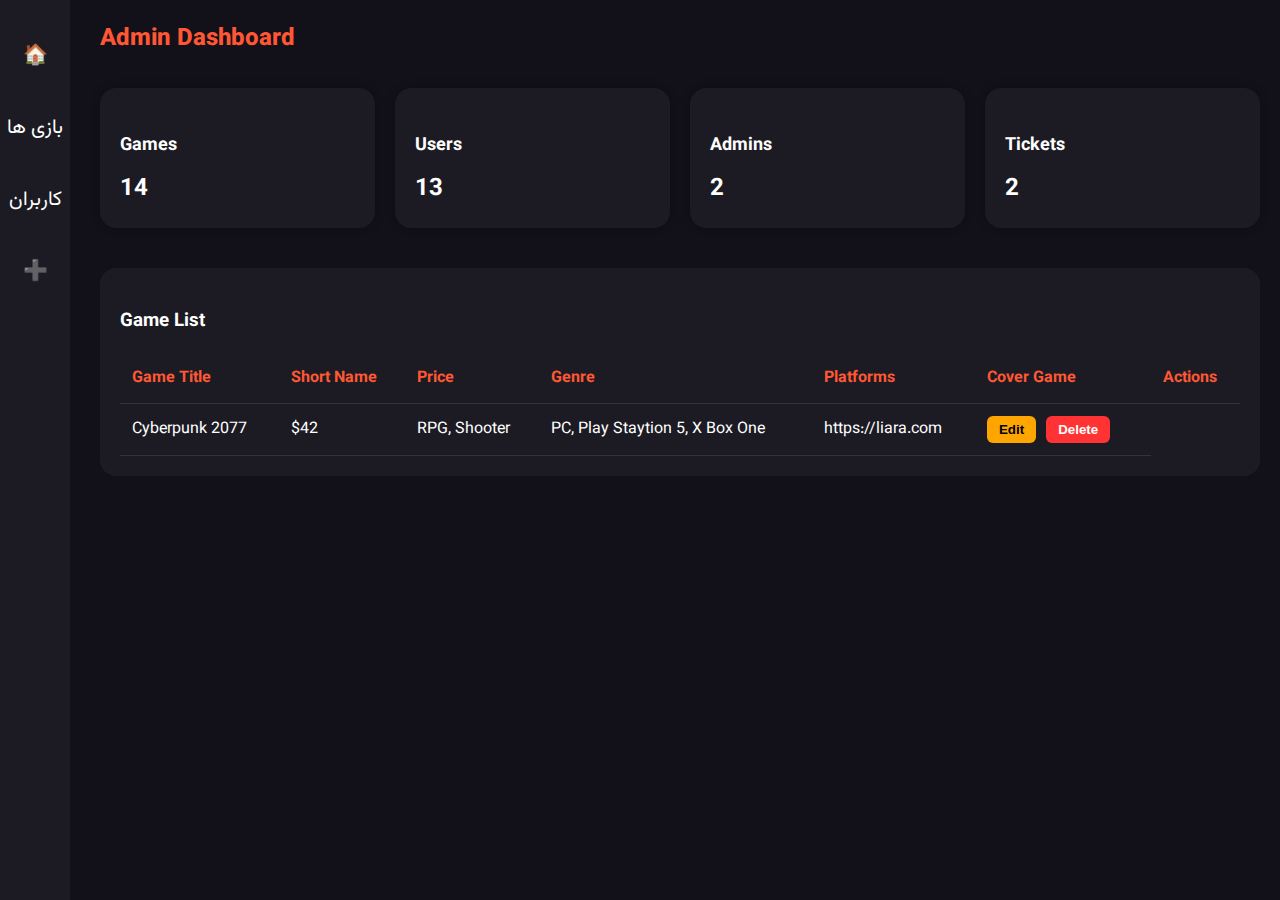
<file: CMS/Dashboard/dashboard.html>
<!DOCTYPE html>
<html lang="en">
<head>
  <meta charset="UTF-8" />
  <meta name="viewport" content="width=device-width, initial-scale=1.0" />
  <title>Admin Panel</title>
  <link href="https://fonts.googleapis.com/css2?family=Vazirmatn:wght@400;600;800&display=swap" rel="stylesheet">
  <link rel="stylesheet" href="./dashboard.css">
</head>
<body>
  <div class="sidebar">
    <a href="./dashboard.html">🏠</a>
    <a href="../Games/index.html">بازی ها</a>
    <a href="../Users/index.html">کاربران</a>
    <a href="#">➕</a>
  </div>
  <div class="main">
    <div class="dashboard-header">Admin Dashboard</div>
    <div class="cards">
      <div class="card">
        <h4>Games</h4>
        <span class="all-games">14</span>
      </div>
      <div class="card">
        <h4>Users</h4>
        <span>13</span>
      </div>
      <div class="card">
        <h4>Admins</h4>
        <span>2</span>
      </div>
      <div class="card">
        <h4>Tickets</h4>
        <span>2</span>
      </div>
    </div>

    <div class="table">
      <h3>Game List</h3>
      <table>
        <thead>
          <tr>
            <th>Game Title</th>
            <th>Short Name</th>
            <th>Price</th>
            <th>Genre</th>
            <th>Platforms</th>
            <th>Cover Game</th>
            <th>Actions</th>
          </tr>
        </thead>
        <tbody class="last-games_wrapper">
          <tr>
            <td>Cyberpunk 2077</td>
            <td>$42</td>
            <td>RPG, Shooter</td>
            <td>PC, Play Staytion 5, X Box One</td>
            <td>https://liara.com
            </td>
            <td class="actions">
              <button class="edit-btn">Edit</button>
              <button class="delete-btn">Delete</button>
            </td>
          </tr>

          <!-- Add more rows here -->
        </tbody>
      </table>
    </div>
  </div>
</body>
<script src="./dashboard.js"></script>

</html>
</file>
<file: CMS/Dashboard/dashboard.css>
body {
  margin: 0;
  font-family: 'Vazirmatn', sans-serif;
  background-color: #12111A;
  color: #fff;
}
.sidebar {
  width: 70px;
  height: 100vh;
  background-color: #1C1B23;
  display: flex;
  flex-direction: column;
  align-items: center;
  padding-top: 20px;
  position: fixed;
}
.sidebar a {
  color: #fff;
  margin: 20px 0;
  text-decoration: none;
  font-size: 20px;
}
.main {
  margin-left: 80px;
  padding: 20px;
}
.dashboard-header {
  font-size: 24px;
  font-weight: 800;
  color: #FF5733;
  margin-bottom: 30px;
}
.cards {
  display: flex;
  gap: 20px;
  flex-wrap: wrap;
}
.card {
  flex: 1;
  min-width: 200px;
  background-color: #1C1B23;
  padding: 20px;
  border-radius: 16px;
  box-shadow: 0 0 10px rgba(0, 0, 0, 0.3);
}
.card h4 {
  font-size: 18px;
  margin-bottom: 10px;
}
.card span {
  font-size: 24px;
  font-weight: bold;
}
.table {
  margin-top: 40px;
  background-color: #1C1B23;
  border-radius: 16px;
  padding: 20px;
}
table {
  width: 100%;
  border-collapse: collapse;
}
th, td {
  padding: 12px;
  text-align: left;
  border-bottom: 1px solid #333;
}
th {
  color: #FF5733;
}
.actions button {
  padding: 6px 12px;
  border: none;
  border-radius: 6px;
  margin-right: 6px;
  cursor: pointer;
  font-weight: bold;
}
.edit-btn {
  background-color: #FFA500;
  color: #000;
}
.delete-btn {
  background-color: #FF3333;
  color: #fff;}
</file>
